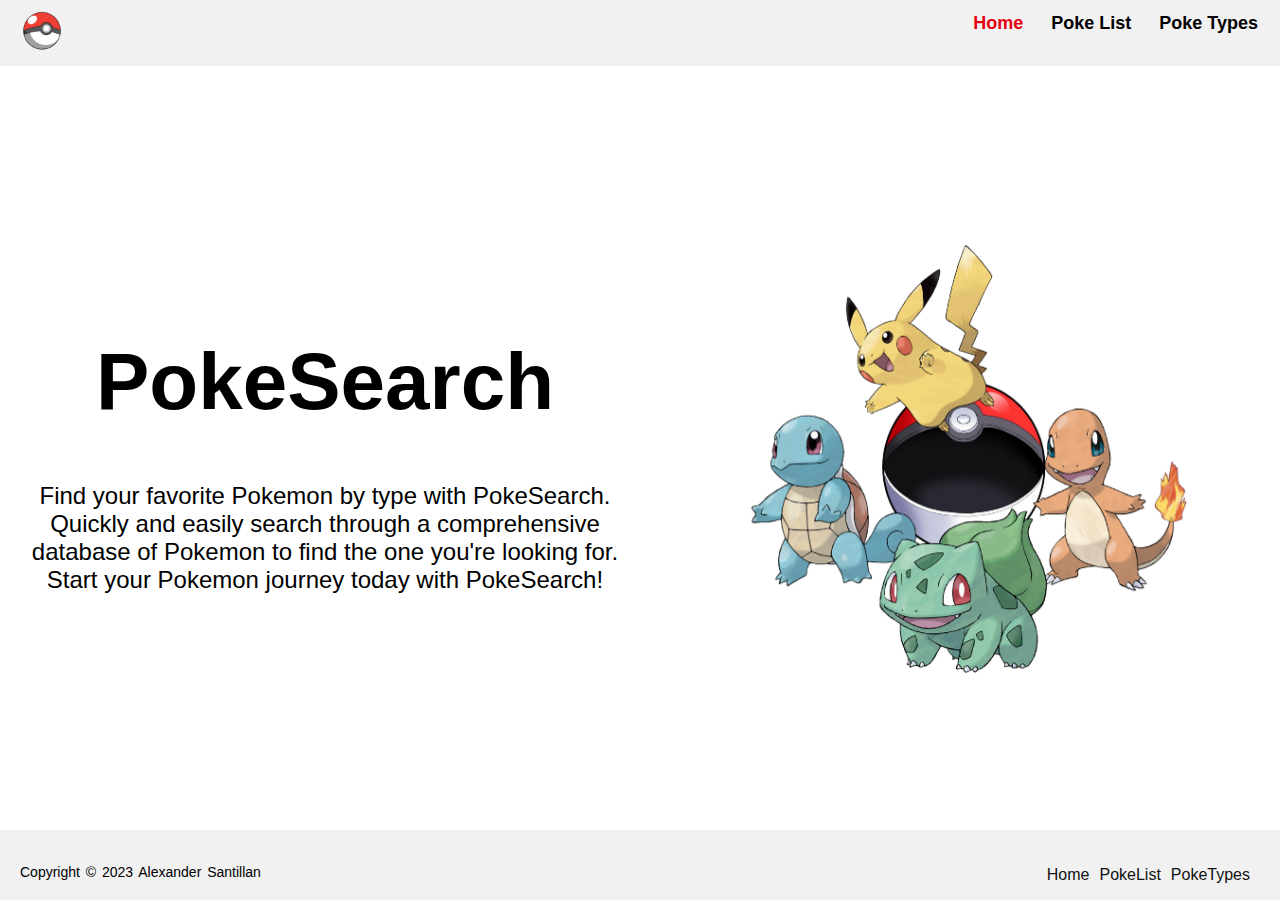
<file: index.html>
<!DOCTYPE html>
<html lang="en">
<head>
    <meta charset="UTF-8">
    <meta http-equiv="X-UA-Compatible" content="IE=edge">
    <meta name="viewport" content="width=device-width, initial-scale=1.0">
    <link rel="stylesheet" href="style.css">
    <title>PokeSearch</title>
<nav>
    <div class="header">
        <a href="index.html" class="logo"><img src="img/pokeball.png" width="40px" height="40px"></a>
        <div class="header-right">
          <a class="active" href="index.html">Home</a>
          <a href="PokeList.html">Poke List</a>
          <a href="PokeTypes.html">Poke Types</a>
        </div>
    </div>

</nav>

</head>
<body>
    <div>
        
    </div>
    

    <div class="right txt-right">
        
    </div>
    <div class="grid-container">
        <div><div class="txt-center">
            <h1 class="font-main">PokeSearch</h1>
            <p class="font-sub">Find your favorite Pokemon by type with PokeSearch. Quickly and easily search through a comprehensive database of Pokemon to find the one you're looking for. Start your Pokemon journey today with PokeSearch!</p>
        </div></div>
        <div><img class="img-main" src="img/Pokemon.png"></div>
      </div>
    <footer>
        <div class="footer-bottom">
            <p>copyright &copy; 2023 Alexander Santillan </p>
            <div class="footer-menu">
                <ul class="f-menu">
                <li><a href="index.html">Home</a></li>
                <li><a href="PokeList.html">PokeList</a></li>
                <li><a href="PokeTypes.html">PokeTypes</a></li>
                </ul>
            </div>
        </div>
    </footer>
</body>
</html>
</file>
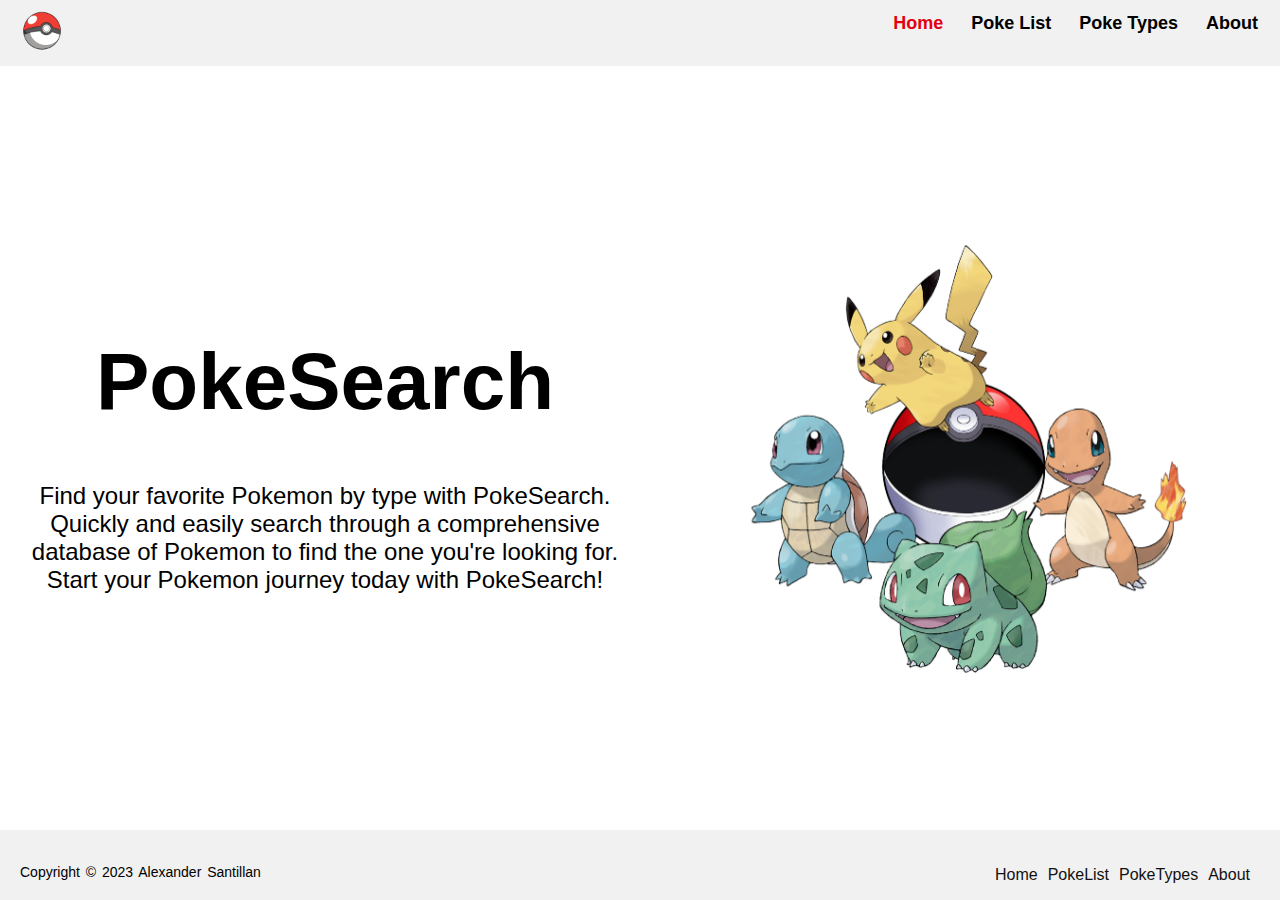
<file: Home.html>
<!DOCTYPE html>
<html lang="en">
<head>
    <meta charset="UTF-8">
    <meta http-equiv="X-UA-Compatible" content="IE=edge">
    <meta name="viewport" content="width=device-width, initial-scale=1.0">
    <link rel="stylesheet" href="style.css">
    <title>PokeSearch</title>
<nav>
    <div class="header">
        <a href="Home.html" class="logo"><img src="img/pokeball.png" width="40px" height="40px"></a>
        <div class="header-right">
          <a class="active" href="Home.html">Home</a>
          <a href="PokeList.html">Poke List</a>
          <a href="PokeTypes.html">Poke Types</a>
          <a href="About.html">About</a>
        </div>
    </div>

</nav>

</head>
<body>
    <div>
        
    </div>
    

    <div class="right txt-right">
        
    </div>
    <div class="grid-container">
        <div><div class="txt-center">
            <h1 class="font-main">PokeSearch</h1>
            <p class="font-sub">Find your favorite Pokemon by type with PokeSearch. Quickly and easily search through a comprehensive database of Pokemon to find the one you're looking for. Start your Pokemon journey today with PokeSearch!</p>
        </div></div>
        <div><img class="img-main" src="img/Pokemon.png"></div>
      </div>
    <footer>
        <div class="footer-bottom">
            <p>copyright &copy; 2023 Alexander Santillan </p>
            <div class="footer-menu">
                <ul class="f-menu">
                <li><a href="Home.html">Home</a></li>
                <li><a href="PokeList.html">PokeList</a></li>
                <li><a href="PokeTypes.html">PokeTypes</a></li>
                <li><a href="About.html">About</a></li>
                </ul>
            </div>
        </div>
    </footer>
</body>
</html>
</file>
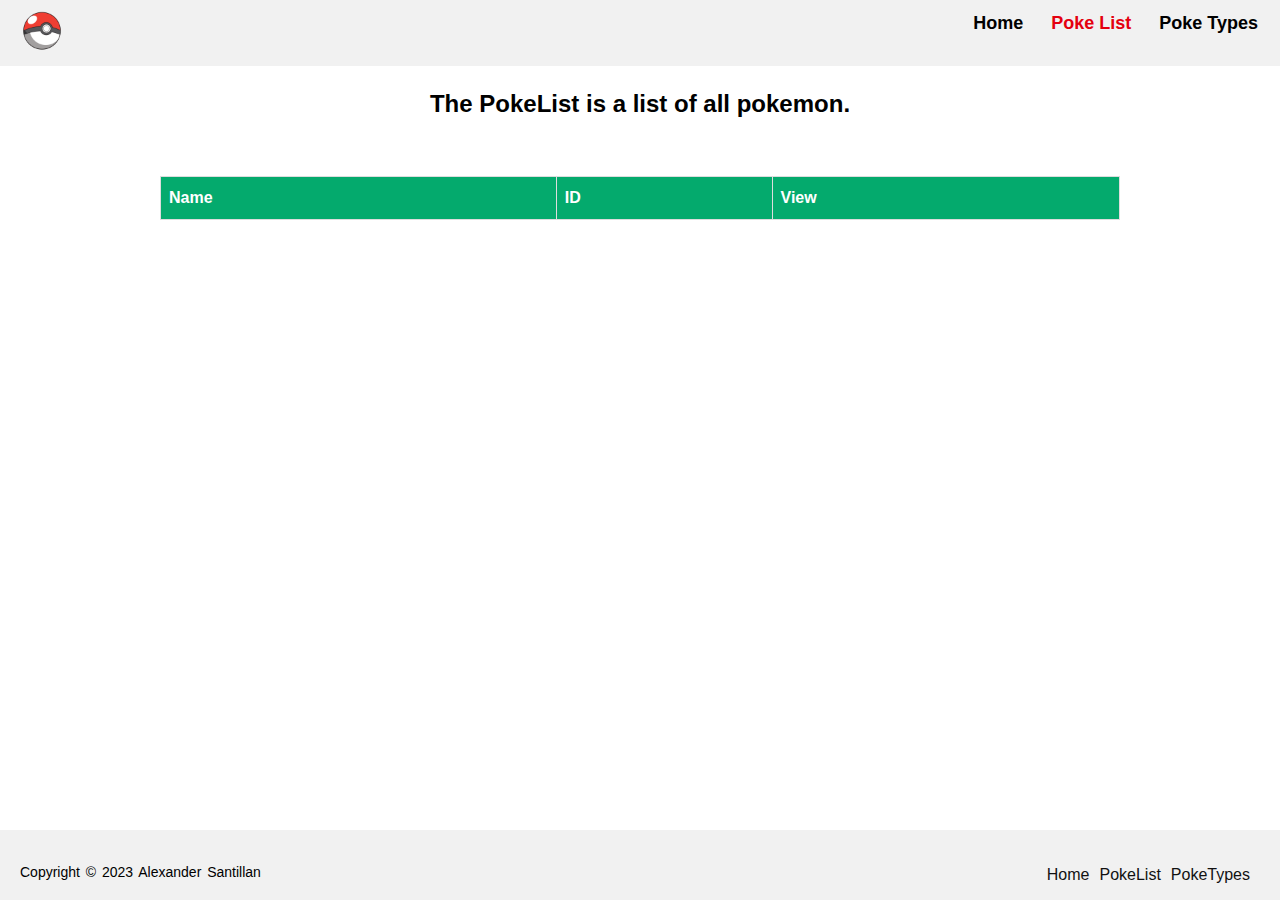
<file: PokeList.html>
<!DOCTYPE html>
<html lang="en">
<head>
    <meta charset="UTF-8">
    <meta http-equiv="X-UA-Compatible" content="IE=edge">
    <meta name="viewport" content="width=device-width, initial-scale=1.0">
    <meta name="description" content="PokeTypes">
    <meta http-equiv="Content-Security-Policy" content="upgrade-insecure-requests">
    <link rel="stylesheet" href="style.css">
    <script src="http://ajax.googleapis.com/ajax/libs/jquery/1.9.1/jquery.min.js"></script>
    <script src="javascript.js"></script>
    <title>PokeList</title>
</head>
<nav>
    <div class="header">
        <a href="index.html" class="logo"><img src="img/pokeball.png" width="40px" height="40px"></a>
        <div class="header-right">
          <a href="index.html">Home</a>
          <a class="active" href="PokeList.html">Poke List</a>
          <a href="PokeTypes.html">Poke Types</a>
        </div>
    </div>

</nav>


<body>
    <button onclick="topFunction()" id="topBtn" title="Go to top">Top</button>
    <div>
        <h1 class="txt-center">PokeList</h1>
        <h2 class="txt-center center w-75">The PokeList is a list of all pokemon.</h2>
    </div>
    <div class="listContainer">
        <table class="poke_table" id="poke_list" pagesize="10">
            <thead>
                <tr> 
                    <th>Name</th>
                    <th>ID</th>  
                    <th>View</th>               
                </tr>                   
            </thead>
        </table>
</div>
<footer>
    <div class="footer-bottom">
        <p>copyright &copy; 2023 Alexander Santillan </p>
        <div class="footer-menu">
            <ul class="f-menu">
            <li><a href="index.html">Home</a></li>
            <li><a href="PokeList.html">PokeList</a></li>
            <li><a href="PokeTypes.html">PokeTypes</a></li>
            </ul>
        </div>
    </div>
</footer>
</body>
</html>
</file>
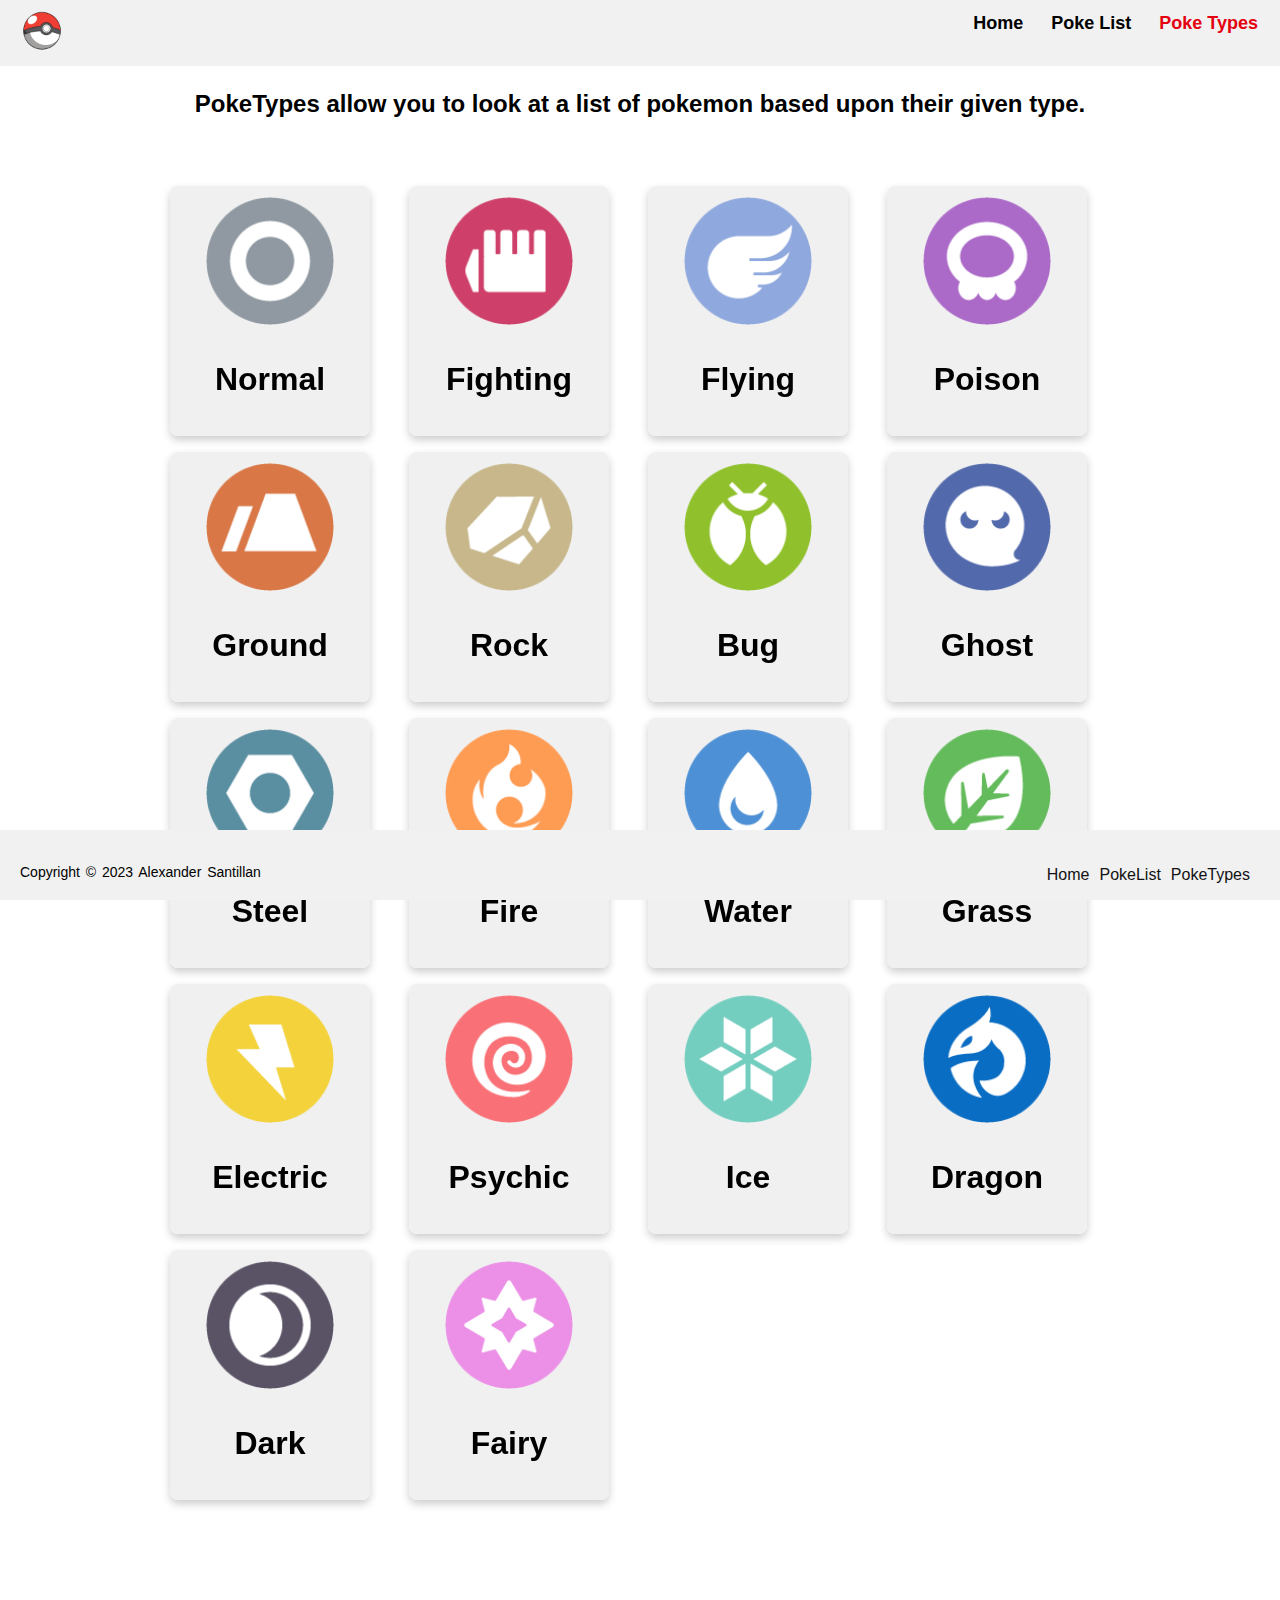
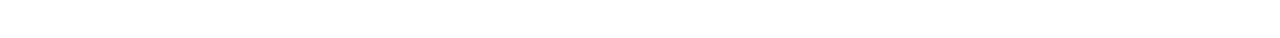
<file: PokeTypes.html>
<!DOCTYPE html>
<html lang="en">
<head>
    <meta charset="UTF-8">
    <meta http-equiv="X-UA-Compatible" content="IE=edge">
    <meta name="viewport" content="width=device-width, initial-scale=1.0">
    <link rel="stylesheet" href="style.css">
    <script src="http://ajax.googleapis.com/ajax/libs/jquery/1.9.1/jquery.min.js"></script>
    <script src="javascript.js"></script>
    <title>PokeTypes</title>
<nav>
    <div class="header">
        <a href="index.html" class="logo"><img src="img/pokeball.png" width="40px" height="40px"></a>
        <div class="header-right">
          <a href="index.html">Home</a>
          <a href="PokeList.html">Poke List</a>
          <a  class="active" href="PokeTypes.html">Poke Types</a>
        </div>
    </div>

</nav>

</head>
<body>
    <div>
        <h1 class="txt-center">PokeTypes</h1>
        <h2 class="txt-center center w-75">PokeTypes allow you to look at a list of pokemon based upon their given type. </h2>
    </div>
    <div id="types" class="container center w-75">
        <div class="flip-card">
            <div class="flip-card-inner">
                <div class="flip-card-front">
                <img class="center" src="icon/Normal_icon_SwSh.png" alt="Avatar" style="width:150px;height:150px;">
                <h1>Normal</h1>
                </div>
                <div class="flip-card-back typeNormal">
                <h1>Normal</h1> 
                <p>Normal-type moves are not super-effective against any Pokémon, but Normal-type Pokémon are weak to Fighting-type Pokémon.</p>
                <a href="Type.html#normal" style="position:absolute; top:0px; left:0px; width:100%; height:100%; display:inline;"></a>
                </div>
            </div>
        </div>
        <div class="flip-card">
            <div class="flip-card-inner">
                <div class="flip-card-front">
                <img class="center" src="icon/Fighting_icon_SwSh.png" alt="Avatar" style="width:150px;height:150px;">
                <h1>Fighting</h1>
                </div>
                <div class="flip-card-back typeFighting">
                <h1>Fighting</h1> 
                <p>Fighting-type moves are super-effective against Dark-, Ice-, Normal-, Rock-, and Steel-type Pokémon, while Fighting-type Pokémon are weak to Flying-, Fairy-, and Psychic-type moves.</p>
                <a href="Type.html#fighting" style="position:absolute; top:0px; left:0px; width:100%; height:100%; display:inline;"></a>
                </div>
            </div>
        </div>
        <div class="flip-card">
            <div class="flip-card-inner">
                <div class="flip-card-front">
                <img class="center" src="icon/Flying_icon_SwSh.png" alt="Avatar" style="width:150px;height:150px;">
                <h1>Flying</h1>
                </div>
                <div class="flip-card-back typeFlying">
                <h1>Flying</h1> 
                <p>Flying-type moves are super-effective against Bug-, Fighting-, and Grass-type Pokémon, while Flying-type Pokémon are weak to Electric-, Ice-, and Rock-type moves.</p>
                <a href="Type.html#flying" style="position:absolute; top:0px; left:0px; width:100%; height:100%; display:inline;"></a>
                </div>
            </div>
        </div>
        <div class="flip-card">
            <div class="flip-card-inner">
                <div class="flip-card-front">
                <img class="center" src="icon/Poison_icon_SwSh.png" alt="Avatar" style="width:150px;height:150px;">
                <h1>Poison</h1>
                </div>
                <div class="flip-card-back typePoison">
                <h1>Poison</h1> 
                <p>Poison-type moves are super-effective against Fairy- and Grass-type Pokémon, while Poison-type Pokémon are weak to Ground- and Psychic-type moves.</p>
                <a href="Type.html#poison" style="position:absolute; top:0px; left:0px; width:100%; height:100%; display:inline;"></a>
                </div>
            </div>
        </div>
        <div class="flip-card">
            <div class="flip-card-inner">
                <div class="flip-card-front">
                <img class="center" src="icon/Ground_icon_SwSh.png" alt="Avatar" style="width:150px;height:150px;">
                <h1>Ground</h1>
                </div>
                <div class="flip-card-back typeGround">
                <h1>Ground</h1> 
                <p>Ground-type moves are super-effective against Electric-, Fire-, Poison-, Rock-, and Steel-type Pokémon, while Ground-type Pokémon are weak to Grass-, Ice-, and Water-type moves.</p>
                <a href="Type.html#ground" style="position:absolute; top:0px; left:0px; width:100%; height:100%; display:inline;"></a>
                </div>
            </div>
        </div>
        <div class="flip-card">
            <div class="flip-card-inner">
                <div class="flip-card-front">
                <img class="center" src="icon/Rock_icon_SwSh.png" alt="Avatar" style="width:150px;height:150px;">
                <h1>Rock</h1>
                </div>
                <div class="flip-card-back typeRock">
                <h1>Rock</h1> 
                <p>Rock-type moves are super-effective against Bug-, Fire-, Flying-, and Ice-type Pokémon, while Rock-type Pokémon are weak to Fighting-, Grass-, Ground-, Steel-, and Water-type moves.</p>
                <a href="Type.html#rock" style="position:absolute; top:0px; left:0px; width:100%; height:100%; display:inline;"></a>
                </div>
            </div>
        </div>
        <div class="flip-card">
            <div class="flip-card-inner">
                <div class="flip-card-front">
                <img class="center" src="icon/Bug_icon_SwSh.png" alt="Avatar" style="width:150px;height:150px;">
                <h1>Bug</h1>
                </div>
                <div class="flip-card-back typeBug">
                <h1>Bug</h1> 
                <p>Bug-type moves are super-effective against Dark-, Grass-, and Psychic-type Pokémon, while Bug-type Pokémon are weak to Fire-, Flying-, and Rock-type moves.</p>
                <a href="Type.html#bug" style="position:absolute; top:0px; left:0px; width:100%; height:100%; display:inline;"></a>
                </div>
            </div>
        </div>
        <div class="flip-card">
            <div class="flip-card-inner">
                <div class="flip-card-front">
                <img class="center" src="icon/Ghost_icon_SwSh.png" alt="Avatar" style="width:150px;height:150px;">
                <h1>Ghost</h1>
                </div>
                <div class="flip-card-back typeGhost">
                <h1>Ghost</h1> 
                <p>Ghost-type moves are super-effective against Ghost- and Psychic-type Pokémon, while Ghost-type Pokémon are weak to Dark- and Ghost-type moves.</p>
                <a href="Type.html#ghost" style="position:absolute; top:0px; left:0px; width:100%; height:100%; display:inline;"></a>
                </div>
            </div>
        </div>
        <div class="flip-card">
            <div class="flip-card-inner">
                <div class="flip-card-front">
                <img class="center" src="icon/Steel_icon_SwSh.png" alt="Avatar" style="width:150px;height:150px;">
                <h1>Steel</h1>
                </div>
                <div class="flip-card-back typeSteel">
                <h1>Steel</h1> 
                <p>Steel-type moves are super-effective against Fairy-, Ice-, and Rock-type Pokémon, while Steel-type Pokémon are weak to Fighting-, Fire-, and Ground-type moves.</p>
                <a href="Type.html#steel" style="position:absolute; top:0px; left:0px; width:100%; height:100%; display:inline;"></a>
                </div>
            </div>
        </div>
        <div class="flip-card">
            <div class="flip-card-inner">
                <div class="flip-card-front">
                <img class="center" src="icon/Fire_icon_SwSh.png" alt="Avatar" style="width:150px;height:150px;">
                <h1>Fire</h1>
                </div>
                <div class="flip-card-back typeFire">
                <h1>Fire</h1> 
                <p>Fire-type moves are super-effective against Bug-, Grass-, Ice-, and Steel-type Pokémon, while Fire-type Pokémon are weak to Ground-, Rock-, and Water-type moves.</p>
                <a href="Type.html#fire" style="position:absolute; top:0px; left:0px; width:100%; height:100%; display:inline;"></a>
                </div>
            </div>
        </div>
        <div class="flip-card">
            <div class="flip-card-inner">
                <div class="flip-card-front">
                <img class="center" src="icon/Water_icon_SwSh.png" alt="Avatar" style="width:150px;height:150px;">
                <h1>Water</h1>
                </div>
                <div class="flip-card-back typeWater">
                <h1>Water</h1> 
                <p>Water-type moves are super-effective against Fire-, Ground-, and Rock-type Pokémon, while Water-type Pokémon are weak to Electric- and Grass-type moves.</p>
                <a href="Type.html#water" style="position:absolute; top:0px; left:0px; width:100%; height:100%; display:inline;"></a>
                </div>
            </div>
        </div>
        <div class="flip-card">
            <div class="flip-card-inner">
                <div class="flip-card-front">
                <img class="center" src="icon/Grass_icon_SwSh.png" alt="Avatar" style="width:150px;height:150px;">
                <h1>Grass</h1>
                </div>
                <div class="flip-card-back typeGrass">
                <h1>Grass</h1> 
                <p>Grass-type moves are super-effective against Ground-, Rock-, and Water-type Pokémon, while Grass-type Pokémon are weak to Bug-, Fire-, Flying-, Ice-, and Poison-type moves.</p>
                <a href="Type.html#grass" style="position:absolute; top:0px; left:0px; width:100%; height:100%; display:inline;"></a>
                </div>
            </div>
        </div>
        <div class="flip-card">
            <div class="flip-card-inner">
                <div class="flip-card-front">
                <img class="center" src="icon/Electric_icon_SwSh.png" alt="Avatar" style="width:150px;height:150px;">
                <h1>Electric</h1>
                </div>
                <div class="flip-card-back typeElectric">
                <h1>Electric</h1> 
                <p>Electric-type moves are super-effective against Flying- and Water-type Pokémon, while Electric-type Pokémon are weak to Ground-type moves.</p>
                <a href="Type.html#electric" style="position:absolute; top:0px; left:0px; width:100%; height:100%; display:inline;"></a>
                </div>
            </div>
        </div>
        <div class="flip-card">
            <div class="flip-card-inner">
                <div class="flip-card-front">
                <img class="center" src="icon/Psychic_icon_SwSh.png" alt="Avatar" style="width:150px;height:150px;">
                <h1>Psychic</h1>
                </div>
                <div class="flip-card-back typePsychic">
                <h1>Psychic</h1> 
                <p>Psychic-type moves are super-effective against Fighting- and Poison-type Pokémon, while Psychic-type Pokémon are weak to Bug-, Dark-, and Ghost-type moves.</p>
                <a href="Type.html#psychic" style="position:absolute; top:0px; left:0px; width:100%; height:100%; display:inline;"></a>
                </div>
            </div>
        </div>
        <div class="flip-card">
            <div class="flip-card-inner">
                <div class="flip-card-front">
                <img class="center" src="icon/Ice_icon_SwSh.png" alt="Avatar" style="width:150px;height:150px;">
                <h1>Ice</h1>
                </div>
                <div class="flip-card-back typeIce">
                <h1>Ice</h1> 
                <p>Ice-type moves are super-effective against Dragon-, Flying-, Grass-, and Ground-type Pokémon, while Ice-type Pokémon are weak to Fighting-, Fire-, Rock-, and Steel-type moves.</p>
                <a href="Type.html#ice" style="position:absolute; top:0px; left:0px; width:100%; height:100%; display:inline;"></a>
                </div>
            </div>
        </div>
        <div class="flip-card">
            <div class="flip-card-inner">
                <div class="flip-card-front">
                <img class="center" src="icon/Dragon_icon_SwSh.png" alt="Avatar" style="width:150px;height:150px;">
                <h1>Dragon</h1>
                </div>
                <div class="flip-card-back typeDragon">
                <h1>Dragon</h1> 
                <p>Dragon-type moves are super-effective against Dragon-type Pokémon, while Dragon-type Pokémon are weak to Dragon-, Fairy-, and Ice-type moves.</p>
                <a href="Type.html#dragon" style="position:absolute; top:0px; left:0px; width:100%; height:100%; display:inline;"></a>
                </div>
            </div>
        </div>
        <div class="flip-card">
            <div class="flip-card-inner">
                <div class="flip-card-front">
                <img class="center" src="icon/Dark_icon_SwSh.png" alt="Avatar" style="width:150px;height:150px;">
                <h1>Dark</h1>
                </div>
                <div class="flip-card-back typeDark">
                <h1>Dark</h1> 
                <p>Dark-type moves are super-effective against Ghost- and Psychic-type Pokémon, while Dark-type Pokémon are weak to Bug-, Fairy-, and Fighting-type moves.</p>
                <a href="Type.html#dark" style="position:absolute; top:0px; left:0px; width:100%; height:100%; display:inline;"></a>
                </div>
            </div>
        </div>
        <div class="flip-card">
            <div class="flip-card-inner">
                <div class="flip-card-front">
                <img class="center" src="icon/Fairy_icon_SwSh.png" alt="Avatar" style="width:150px;height:150px;">
                <h1>Fairy</h1>
                </div>
                <div class="flip-card-back typeFairy">
                <h1>Fairy</h1> 
                <p>Fairy-type moves are super-effective against Dark-, Dragon-, and Fighting-type Pokémon, while Fairy-type Pokémon are weak to Poison- and Steel-type moves.</p>
                <a href="Type.html#fairy" style="position:absolute; top:0px; left:0px; width:100%; height:100%; display:inline;"></a>
                </div>
            </div>
        </div>
     </div>   


     <footer>
        <div class="footer-bottom">
            <p>copyright &copy; 2023 Alexander Santillan </p>
            <div class="footer-menu">
                <ul class="f-menu">
                <li><a href="index.html">Home</a></li>
                <li><a href="PokeList.html">PokeList</a></li>
                <li><a href="PokeTypes.html">PokeTypes</a></li>
                </ul>
            </div>
        </div>
    </footer>
</body>
</html>
</file>
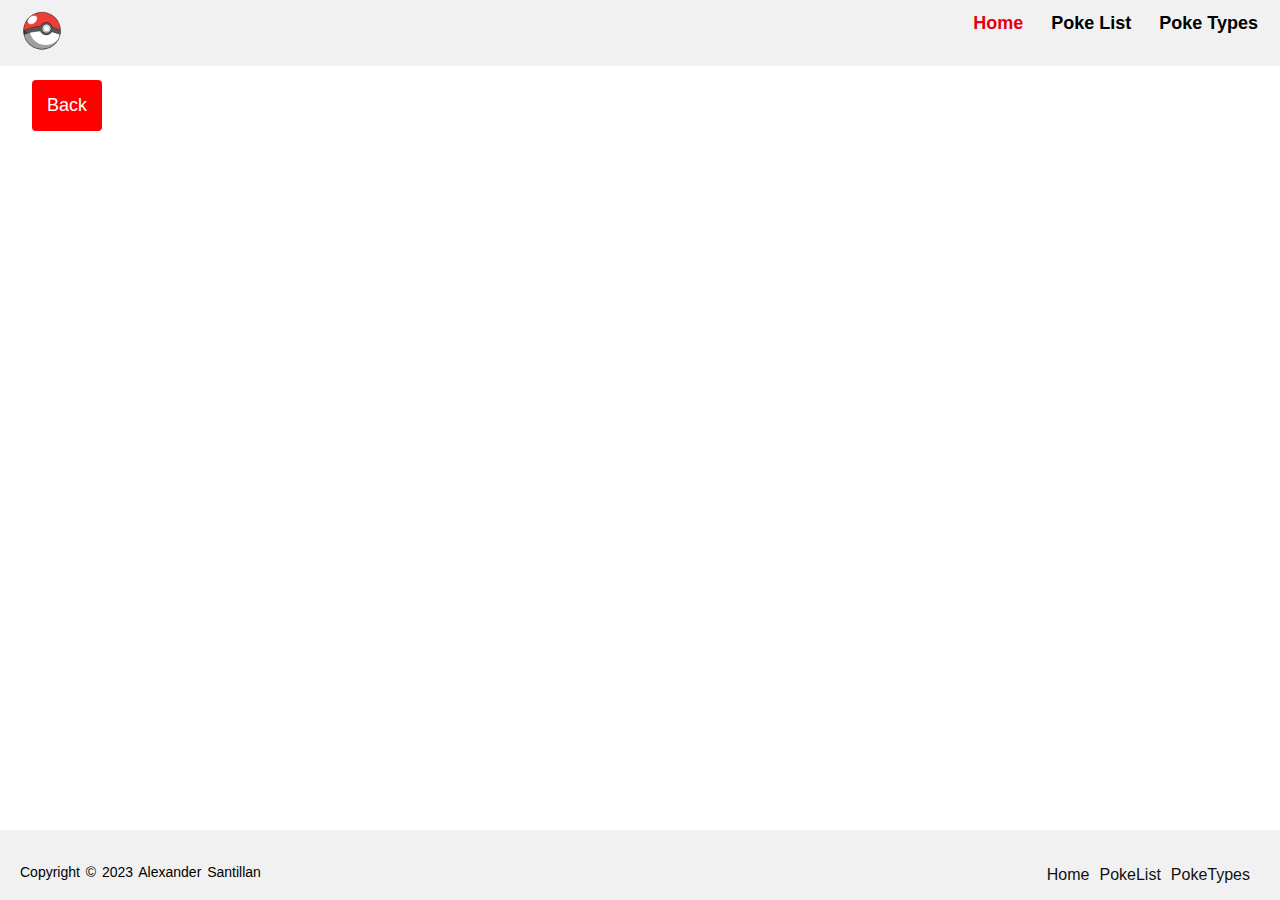
<file: Type.html>
<!DOCTYPE html>
<html lang="en">
<head>
    <meta charset="UTF-8">
    <meta http-equiv="X-UA-Compatible" content="IE=edge">
    <meta name="viewport" content="width=device-width, initial-scale=1.0">
    <meta name="description" content="PokeTypes">
    <meta http-equiv="Content-Security-Policy" content="upgrade-insecure-requests">
    <link rel="stylesheet" href="style.css">
    <script src="http://ajax.googleapis.com/ajax/libs/jquery/1.9.1/jquery.min.js"></script>
    <script src="javascript.js"></script>
    <title>PokeType</title>
</head>   
<nav>
    <div class="header">
        <a href="index.html" class="logo"><img src="img/pokeball.png" width="40px" height="40px"></a>
        <div class="header-right">
          <a class="active" href="index.html">Home</a>
          <a href="PokeList.html">Poke List</a>
          <a href="PokeTypes.html">Poke Types</a>
        </div>
    </div>

</nav> 

<body>
    <div>
        <h1 id="type" class="txt-center"></h1>
    </div>
    <button id="backBtn" onclick="window.location.href='PokeTypes.html'">Back</button>
    <button onclick="topFunction()" id="topBtn" title="Go to top">Top</button>
    <div id="cards" class="container center w-75">
    </div>

    <footer>
        <div class="footer-bottom">
            <p>copyright &copy; 2023 Alexander Santillan </p>
            <div class="footer-menu">
                <ul class="f-menu">
                <li><a href="index.html">Home</a></li>
                <li><a href="PokeList.html">PokeList</a></li>
                <li><a href="PokeTypes.html">PokeTypes</a></li>
                </ul>
            </div>
        </div>
    </footer>
</body>
</html>
</file>
<file: style.css>
* {box-sizing: border-box;}

.typeNormal {
  background-color: #9299A0;
}
.typeFighting {
  background-color: #BB4A69;
}
.typeFlying {
  background-color: #92A5D6;
}
.typePoison {
  background-color: #A26DC3;
}
.typeGround {
  background-color: #CC7C50;
}
.typeRock {
  background-color: #C4B890;
}
.typeBug {
  background-color: #9AC049;
}
.typeGhost {
  background-color: #5768A7;
}
.typeSteel {
  background-color: #668D9F;
}
.typeFire {
  background-color: #F1A162;
}
.typeWater {
  background-color: #5D8ECF;
}
.typeGrass {
  background-color: #79B966;
}
.typeElectric {
  background-color: #EED35A;
}
.typePsychic {
  background-color: #E8797A;
}
.typeIce {
  background-color: #8ACCC0;
}
.typeDragon {
  background-color: #306BBE;
}
.typeDark {
  background-color: #595365;
}
.typeFairy {
  background-color: #EE99AC;
}
.typeUnknown {
  background-color: #68A090;
}
.typeShadow {
  background-color: #DF93E1;
}



body { 
  margin: 0;
  font-family: Arial, Helvetica, sans-serif;
}
.poke_table {
    font-family: Arial, Helvetica, sans-serif;
    border-collapse: collapse;
    width: 75%;
    margin: auto;
    padding-top: 8rem;
  }
  
  .poke_table td, .poke_table th {
    border: 1px solid #ddd;
    padding: 8px;
  }
  
  .poke_table tr:nth-child(even){background-color: #f2f2f2;}
  
  .poke_table tr:hover {background-color: #ddd;}
  
  .poke_table th {
    padding-top: 12px;
    padding-bottom: 12px;
    text-align: left;
    background-color: #04AA6D;
    color: white;
  }
.header {
  overflow: hidden;
  background-color: #f1f1f1;
  padding: 8px;
  position: fixed;
  top: 0;
  width: 100%;
  z-index: 9999;
}

.header a {
  float: left;
  color: black;
  text-align: center;
  padding: 3px 14px;
  text-decoration: none;
  font-size: 18px; 
  line-height: 25px;
  border-radius: 4px;
  font-weight: bold;
}

.header a.logo {
  font-size: 25px;
  font-weight: bold;
}

.header a:hover {
  background-color: #ddd;
  color: black;
}

.header a.active {
  color: #e4000f;
}

.header-right {
  float: right;
}

@media screen and (max-width: 500px) {
  .header a {
    float: none;
    display: block;
    text-align: left;
  }
  
  .header-right {
    float: none;
  }
}

.txt-right {
    text-align: right;
}
.txt-left {
    text-align: left;
}
.txt-center {
    text-align: center;
}
.w-25 {
    width: 25%;
}
.w-50 {
    width: 50%;
}
.w-75 {
    width: 75%;
}
.w-100 {
    width: 100%;
}
.center {
    margin: auto;
    padding: 10px;
  }

.font-25 {
  font-size: 25px;
}  

  .container {
    display: grid;
    grid-auto-columns: minmax(12rem, auto);
    grid-template-columns: repeat(auto-fill, minmax(12rem, 1fr));
    grid-gap: 1rem;
    margin-top: 3rem;
    margin-bottom: 8rem;
  }

  .listContainer {
    margin-top: 3rem;
    margin-bottom: 8rem;
  }
  .item {
    background: #f1e9f7;
    border: 3px solid #a579cc;
    color: #a579cc;
    padding: 2rem;
    font-size: 2rem;
    text-align: center;
    
    border-radius: 8px;
  }

  .flip-card {
    background-color: transparent;
    width: 200px;
    height: 250px;
    perspective: 1000px;
    border-radius: 8px;
  }
  
  .flip-card-inner {
    position: relative;
    width: 100%;
    height: 100%;
    text-align: center;
    transition: transform 0.9s;
    transform-style: preserve-3d;
    box-shadow: 0 4px 8px 0 rgba(0,0,0,0.2);
    border-radius: 8px;
  }
  
  .flip-card:hover .flip-card-inner {
    transform: rotateY(180deg);
  }
  
  .flip-card-front, .flip-card-back {
    position: absolute;
    width: 100%;
    height: 100%;
    -webkit-backface-visibility: hidden;
    backface-visibility: hidden;
  }
  
  .flip-card-front {
    background-color: #f0f0f0;
    color: black;
    border-radius: 8px;
  }
  
  .flip-card-back {
    color: white;
    transform: rotateY(180deg);
    border-radius: 8px;
  }

  .link {
    height: 100px;
    width: 100px;
    display: flex;
    border: 1px solid;
  }

  a {
    flex: 1;
  }

  .text-bottom-center {
    text-align: center;
    position: absolute;
    bottom: 0;
    right: 0;
    left: 0;
  
  }
  
  .poke-card {
    background-color: #ededed;
    width: 200px;
    height: 250px;
    position: relative;
    border-radius: 8px;
    box-shadow: 0 4px 8px 0 rgba(0,0,0,0.2);
    
  }
  
  .poke-card:hover {
    box-shadow: 0 8px 16px 0 rgba(0,0,0,0.2);
      transition: 0.1s;
  }

.img-sq{
  height: 150px;
  width: 150px;
  object-position: center top;
            
}

footer{
  position: fixed;
  bottom: 0;
  left: 0;
  right: 0;
  background: #f1f1f1;
  height: auto;
  width: 100vw;
}
.footer-content{
  display: flex;
  align-items: center;
  justify-content: center;
  flex-direction: column;
  text-align: center;
}
.footer-content h3{
  font-size: 2.1rem;
  font-weight: 500;
  text-transform: capitalize;
  line-height: 3rem;
}
.footer-content p{
  max-width: 500px;
  margin: 10px auto;
  line-height: 28px;
  font-size: 14px;
  color: #cacdd2;
}
.socials{
  list-style: none;
  display: flex;
  align-items: center;
  justify-content: center;
  margin: 1rem 0 3rem 0;
}
.socials li{
  margin: 0 10px;
}
.socials a{
  text-decoration: none;
  color: #fff;
  border: 1.1px solid white;
  padding: 5px;

  border-radius: 50%;

}
.socials a i{
  font-size: 1.1rem;
  width: 20px;


  transition: color .4s ease;

}
.socials a:hover i{
  color: aqua;
}

.footer-bottom{
  width: 100vw;
  padding: 20px;
  text-align: center;
}
.footer-bottom p{
float: left;
  font-size: 14px;
  word-spacing: 2px;
  text-transform: capitalize;
}
.footer-bottom p a{
color:#44bae8;
font-size: 16px;
text-decoration: none;
}
.footer-bottom span{
  text-transform: uppercase;
  opacity: .4;
  font-weight: 200;
}
.footer-menu{
float: right;

}
.footer-menu ul{
display: flex;
}
.footer-menu ul li{
padding-right: 10px;
display: block;
}
.footer-menu ul li a{
color: #111111;
text-decoration: none;
}
.footer-menu ul li a:hover{
color: #e4000f;
}

@media (max-width:500px) {
.footer-menu ul{
display: flex;
margin-top: 10px;
margin-bottom: 20px;
}
}

#topBtn {
  display: none;
  position: fixed;
  bottom: 5rem;
  right: 2rem;
  z-index: 99;
  font-size: 18px;
  border: none;
  outline: none;
  background-color: red;
  color: white;
  cursor: pointer;
  padding: 15px;
  border-radius: 4px;
}

#topBtn:hover {
  background-color: #555;
}

#backBtn {
  position: fixed;
  top: 5rem;
  left: 2rem;
  z-index: 99;
  font-size: 18px;
  border: none;
  outline: none;
  background-color: red;
  color: white;
  cursor: pointer;
  padding: 15px;
  border-radius: 4px;
}

#backBtn:hover {
  background-color: #555;
}

.left {
  width: 50%;
}

.right {
  position: absolute;
  top: 30%;
  right: 5%;
  transform: translate(0, -50%);
  width: 35%;
}

.pSpaces {
  line-height: 2 ;
  margin-top: 0 ;
  margin-bottom: 0 ;
}

section {
  width: 100%;
  float: left;
  height: 100vh;
}

.grid-container {
  display: grid;
  height: 100vh;
  align-content: center;
  grid-template-columns: 50% 50%;
  gap: 10px;
  padding: 10px;
}

.grid-container > div {
  text-align: center;
  padding: 20px 0;
  margin: auto;
}

.img-main {
  height: 30rem;
  width: 30rem;
}

.font-main {
  font-size: 5rem;
}

.font-sub {
  font-size: 1.5rem;
}
</file>
